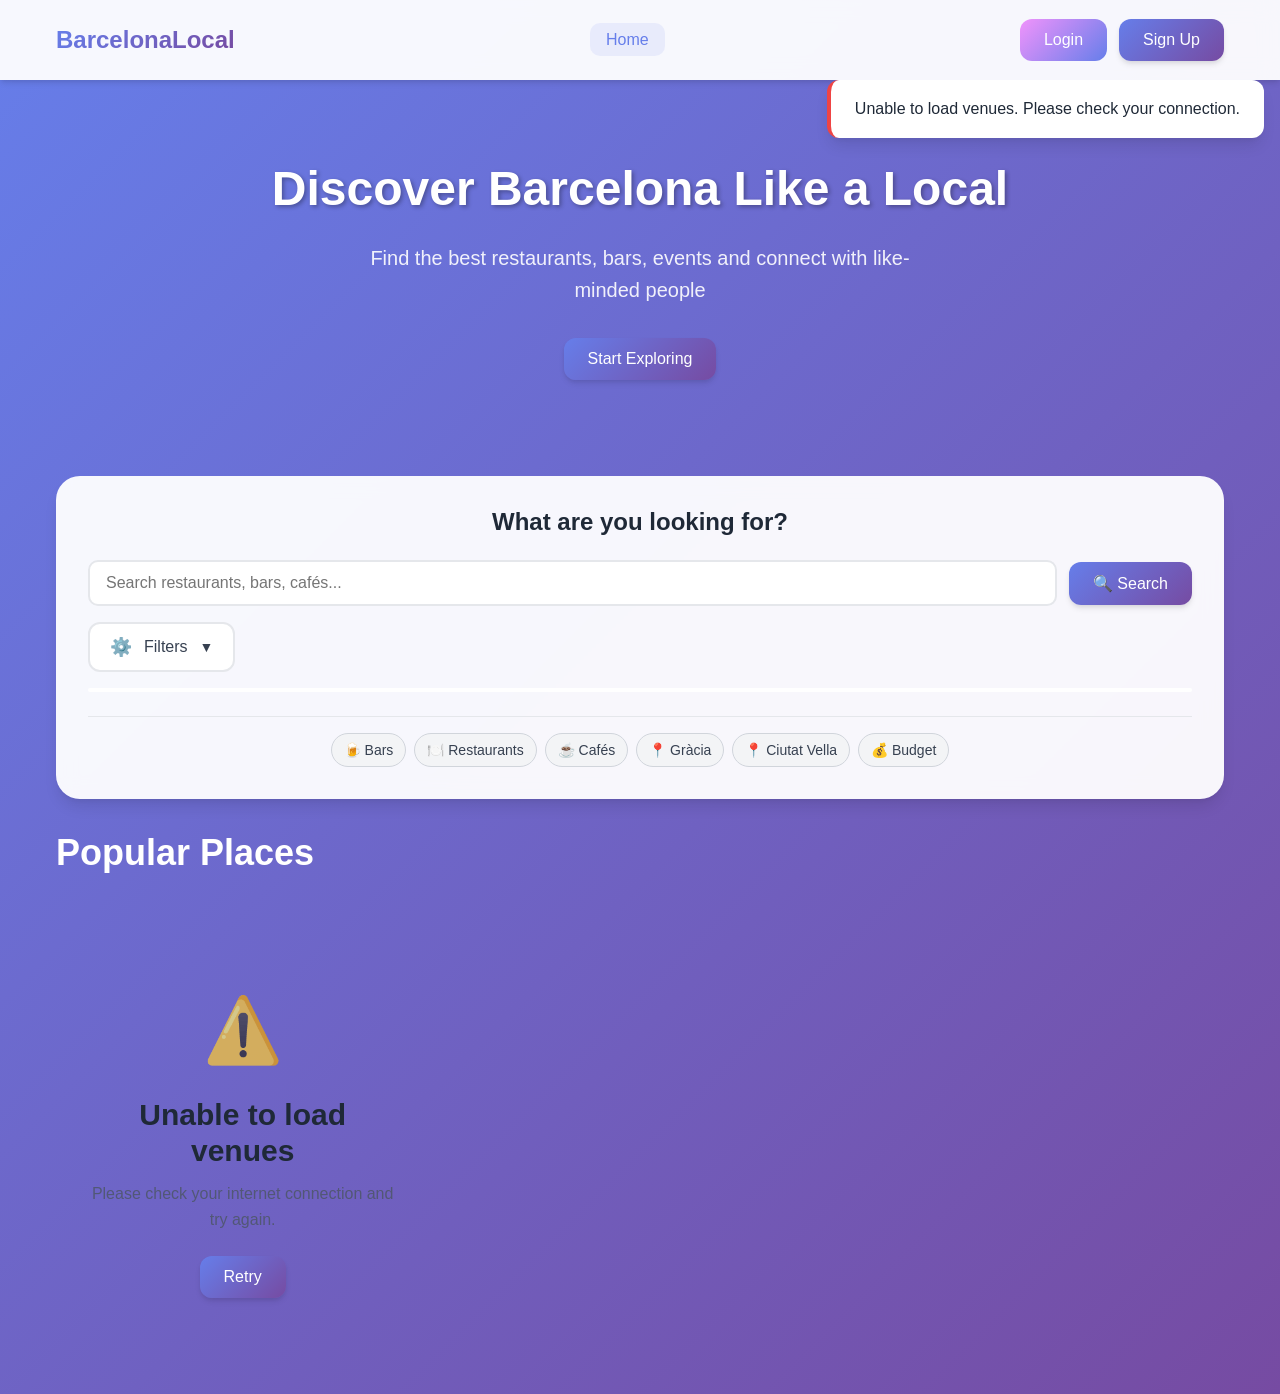
<file: frontend/index.html>
<!DOCTYPE html>
<html lang="en">
<head>
    <meta charset="UTF-8">
    <meta name="viewport" content="width=device-width, initial-scale=1.0">
    <link rel="icon" href="favicon.svg" type="image/svg+xml" />
    <title>BarcelonaLocal - Discover the City Like a Local</title>

    <link rel="stylesheet" href="css/variables.css">
    <link rel="stylesheet" href="css/main.css">
    <link rel="stylesheet" href="css/components.css">
    <link rel="stylesheet" href="css/media.css">
    <link rel="stylesheet" href="css/search.css">
    <link rel="stylesheet" href="css/auth.css">
    <link rel="stylesheet" href="css/profile.css">
</head>
<body>
<header id="header">
    <nav class="navbar">
        <div class="container">
            <div class="nav-brand">
                <a href="#" class="logo">BarcelonaLocal</a>
            </div>

            <ul class="nav-menu" id="nav-menu">
                <li><a href="#" data-page="home" class="nav-link active">Home</a></li>
                <li><a href="#" data-page="profile" class="nav-link">Profile</a></li>
            </ul>

            <div class="auth-section" id="auth-section">
            </div>

            <div class="nav-toggle" id="nav-toggle">
                <span></span>
                <span></span>
                <span></span>
            </div>
        </div>
    </nav>
</header>

<main id="main-content">
    <section class="hero">
        <div class="container">
            <h1>Discover Barcelona Like a Local</h1>
            <p>Find the best restaurants, bars, events and connect with like-minded people</p>
            <button class="btn btn-primary btn-large" id="explore-btn">Start Exploring</button>
        </div>
    </section>

    <section class="search-section">
        <div class="container">
            <div class="search-container" id="search-container">
            </div>
        </div>
    </section>

    <section class="results-section">
        <div class="container">
            <div class="results-header">
                <h2 id="results-title">Popular Places</h2>
                <div class="view-controls">
                    <button class="view-btn active" data-view="grid">Grid</button>
                </div>
            </div>

            <div class="results-container" id="results-container">
            </div>

            <div class="load-more">
                <button class="btn btn-secondary" id="load-more-btn">Load More</button>
            </div>
        </div>
    </section>
</main>

<div class="modal" id="venue-modal">
    <div class="modal-content">
        <span class="modal-close">&times;</span>
        <div id="modal-body">
        </div>
    </div>
</div>

<div class="loading-spinner" id="loading-spinner">
    <div class="spinner"></div>
</div>

<div class="toast-container" id="toast-container">
</div>

<script src="js/utils/cache-buster.js"></script>
<script src="config/config.js"></script>
<script src="js/utils/constants.js"></script>
<script src="js/utils/helpers.js"></script>
<script src="js/utils/storage.js"></script>
<script src="js/utils/router.js"></script>
<script src="js/utils/cssVersion.js"></script>
<script src="js/utils/auth.js"></script>
<script src="js/utils/favorite-sync.js"></script>

<script src="js/components/navbar.js"></script>
<script src="js/components/search.js"></script>
<script src="js/components/venue-card.js"></script>

<script src="js/app.js"></script>
</body>
</html>
</file>
<file: frontend/css/variables.css>
:root {
    /* Colors */
    --primary-color: #667eea;
    --secondary-color: #764ba2;
    --accent-color: #f093fb;
    --success-color: #10b981;
    --warning2-color: #f59e0b;
    --warning-color: #f97316;
    --error-color: #ef4444;
    --info-color: #3b82f6;

    /* Neutral Colors */
    --white: #ffffff;
    --gray-50: #f9fafb;
    --gray-100: #f3f4f6;
    --gray-200: #e5e7eb;
    --gray-300: #d1d5db;
    --gray-400: #9ca3af;
    --gray-500: #6b7280;
    --gray-600: #4b5563;
    --gray-700: #374151;
    --gray-800: #1f2937;
    --gray-900: #111827;

    /* Gradients */
    --gradient-primary: linear-gradient(135deg, var(--primary-color) 0%, var(--secondary-color) 100%);
    --gradient-secondary: linear-gradient(135deg, var(--accent-color) 0%, var(--primary-color) 100%);
    --gradient-background: linear-gradient(135deg, #667eea 0%, #764ba2 100%);

    /* Typography */
    --font-family-primary: 'Segoe UI', Tahoma, Geneva, Verdana, sans-serif;
    --font-family-secondary: -apple-system, BlinkMacSystemFont, 'Segoe UI', Roboto, sans-serif;

    /* Font Sizes */
    --font-size-xs: 0.75rem;    /* 12px */
    --font-size-sm: 0.875rem;   /* 14px */
    --font-size-base: 1rem;     /* 16px */
    --font-size-lg: 1.125rem;   /* 18px */
    --font-size-xl: 1.25rem;    /* 20px */
    --font-size-2xl: 1.5rem;    /* 24px */
    --font-size-3xl: 1.875rem;  /* 30px */
    --font-size-4xl: 2.25rem;   /* 36px */
    --font-size-5xl: 3rem;      /* 48px */

    /* Font Weights */
    --font-weight-light: 300;
    --font-weight-normal: 400;
    --font-weight-medium: 500;
    --font-weight-semibold: 600;
    --font-weight-bold: 700;

    /* Spacing */
    --spacing-1: 0.25rem;   /* 4px */
    --spacing-2: 0.5rem;    /* 8px */
    --spacing-3: 0.75rem;   /* 12px */
    --spacing-4: 1rem;      /* 16px */
    --spacing-5: 1.25rem;   /* 20px */
    --spacing-6: 1.5rem;    /* 24px */
    --spacing-8: 2rem;      /* 32px */
    --spacing-10: 2.5rem;   /* 40px */
    --spacing-12: 3rem;     /* 48px */
    --spacing-16: 4rem;     /* 64px */
    --spacing-20: 5rem;     /* 80px */

    /* Border Radius */
    --radius-sm: 0.375rem;   /* 6px */
    --radius-base: 0.5rem;   /* 8px */
    --radius-md: 0.625rem;   /* 10px */
    --radius-lg: 0.75rem;    /* 12px */
    --radius-xl: 1.5rem;     /* 24px */
    --radius-full: 9999px;

    /* Shadows */
    --shadow-sm: 0 1px 2px 0 rgba(0, 0, 0, 0.05);
    --shadow-base: 0 1px 3px 0 rgba(0, 0, 0, 0.1), 0 1px 2px 0 rgba(0, 0, 0, 0.06);
    --shadow-md: 0 4px 6px -1px rgba(0, 0, 0, 0.1), 0 2px 4px -1px rgba(0, 0, 0, 0.06);
    --shadow-lg: 0 10px 15px -3px rgba(0, 0, 0, 0.1), 0 4px 6px -2px rgba(0, 0, 0, 0.05);
    --shadow-xl: 0 20px 25px -5px rgba(0, 0, 0, 0.1), 0 10px 10px -5px rgba(0, 0, 0, 0.04);
    --shadow-2xl: 0 25px 50px -12px rgba(0, 0, 0, 0.25);

    /* Transitions */
    --transition-fast: 0.15s ease-in-out;
    --transition-base: 0.3s ease-in-out;
    --transition-slow: 0.5s ease-in-out;

    /* Z-index */
    --z-dropdown: 1000;
    --z-sticky: 1020;
    --z-fixed: 1030;
    --z-modal-backdrop: 1040;
    --z-modal: 1050;
    --z-popover: 1060;
    --z-tooltip: 1070;
    --z-toast: 1080;

    /* Breakpoints (for reference in JS) */
    --breakpoint-sm: 640px;
    --breakpoint-md: 768px;
    --breakpoint-lg: 1024px;
    --breakpoint-xl: 1280px;
    --breakpoint-2xl: 1536px;

    /* Container */
    --container-padding: var(--spacing-4);
    --container-max-width: 1200px;

    /* Header */
    --header-height: 80px;

    /* Component specific */
    --card-padding: var(--spacing-6);
    --button-padding-x: var(--spacing-6);
    --button-padding-y: var(--spacing-3);
    --input-padding-x: var(--spacing-4);
    --input-padding-y: var(--spacing-3);

    /* Glass effect */
    --glass-background: rgba(255, 255, 255, 0.95);
    --glass-backdrop-filter: blur(10px);
    --glass-border: 1px solid rgba(255, 255, 255, 0.2);
}
</file>
<file: frontend/css/main.css>
* {
    margin: 0;
    padding: 0;
    box-sizing: border-box;
}

html {
    scroll-behavior: smooth;
}

body {
    font-family: var(--font-family-primary);
    font-size: var(--font-size-base);
    line-height: 1.6;
    color: var(--gray-800);
    background: var(--gradient-background);
    min-height: 100vh;
    overflow-x: hidden;
}

.page-header {
    margin-top: var(--header-height);
}

.container {
    max-width: var(--container-max-width);
    margin: 0 auto;
    padding: 0 var(--container-padding);
}

h1, h2, h3, h4, h5, h6 {
    font-weight: var(--font-weight-bold);
    line-height: 1.2;
    margin-bottom: var(--spacing-4);
}

h1 { font-size: var(--font-size-5xl); }
h2 { font-size: var(--font-size-4xl); }
h3 { font-size: var(--font-size-3xl); }
h4 { font-size: var(--font-size-2xl); }
h5 { font-size: var(--font-size-xl); }
h6 { font-size: var(--font-size-lg); }

p {
    margin-bottom: var(--spacing-4);
}

a {
    color: var(--primary-color);
    text-decoration: none;
    transition: color var(--transition-base);
}

a:hover {
    color: var(--secondary-color);
}

.btn {
    display: inline-flex;
    align-items: center;
    justify-content: center;
    padding: var(--button-padding-y) var(--button-padding-x);
    border: none;
    border-radius: var(--radius-lg);
    font-size: var(--font-size-base);
    font-weight: var(--font-weight-medium);
    cursor: pointer;
    transition: all var(--transition-base);
    text-decoration: none;
    white-space: nowrap;
}

.btn:disabled {
    opacity: 0.6;
    cursor: not-allowed;
}

.btn-primary {
    background: var(--gradient-primary);
    color: var(--white);
    box-shadow: var(--shadow-md);
}

.btn-primary:hover:not(:disabled) {
    transform: translateY(-2px);
    box-shadow: var(--shadow-lg);
}

.btn-secondary {
    background: transparent;
    color: var(--primary-color);
    border: 2px solid var(--primary-color);
}

.btn-secondary:hover:not(:disabled) {
    background: var(--primary-color);
    color: var(--white);
    transform: translateY(-2px);
}

.btn-ghost {
    background: var(--gradient-secondary);
    color: var(--white);
    backdrop-filter: var(--glass-backdrop-filter);
}

.btn-ghost:hover:not(:disabled) {
    background: var(--gradient-secondary);
    transform: translateY(-2px);
}

.form-group {
    margin-bottom: var(--spacing-5);
}

.form-label {
    display: block;
    margin-bottom: var(--spacing-2);
    font-weight: var(--font-weight-medium);
    color: var(--gray-700);
}

.form-input,
.form-select {
    width: 100%;
    padding: var(--input-padding-y) var(--input-padding-x);
    border: 2px solid var(--gray-200);
    border-radius: var(--radius-md);
    font-size: var(--font-size-base);
    background: var(--white);
    transition: border-color var(--transition-base);
}

.form-input:focus,
.form-select:focus {
    outline: none;
    border-color: var(--primary-color);
    box-shadow: 0 0 0 3px rgba(102, 126, 234, 0.1);
}

.flex {
    display: flex;
}

.flex-col {
    flex-direction: column;
}

.items-center {
    align-items: center;
}

.justify-center {
    justify-content: center;
}

.justify-between {
    justify-content: space-between;
}

.gap-1 { gap: var(--spacing-1); }
.gap-2 { gap: var(--spacing-2); }
.gap-3 { gap: var(--spacing-3); }
.gap-4 { gap: var(--spacing-4); }
.gap-6 { gap: var(--spacing-6); }
.gap-8 { gap: var(--spacing-8); }

.grid {
    display: grid;
}

.grid-cols-1 { grid-template-columns: repeat(1, 1fr); }
.grid-cols-2 { grid-template-columns: repeat(2, 1fr); }
.grid-cols-3 { grid-template-columns: repeat(3, 1fr); }
.grid-cols-4 { grid-template-columns: repeat(4, 1fr); }

.col-span-2 { grid-column: span 2; }
.col-span-3 { grid-column: span 3; }

.p-2 { padding: var(--spacing-2); }
.p-4 { padding: var(--spacing-4); }
.p-6 { padding: var(--spacing-6); }
.p-8 { padding: var(--spacing-8); }

.px-4 { padding-left: var(--spacing-4); padding-right: var(--spacing-4); }
.py-4 { padding-top: var(--spacing-4); padding-bottom: var(--spacing-4); }

.m-2 { margin: var(--spacing-2); }
.m-4 { margin: var(--spacing-4); }
.mb-4 { margin-bottom: var(--spacing-4); }
.mt-8 { margin-top: var(--spacing-8); }

.text-center { text-align: center; }
.text-white { color: var(--white); }
.text-gray-600 { color: var(--gray-600); }

.font-medium { font-weight: var(--font-weight-medium); }
.font-semibold { font-weight: var(--font-weight-semibold); }
.font-bold { font-weight: var(--font-weight-bold); }

.bg-white { background: var(--white); }
.bg-glass {
    background: var(--glass-background);
    backdrop-filter: var(--glass-backdrop-filter);
}

.rounded-lg { border-radius: var(--radius-lg); }
.rounded-xl { border-radius: var(--radius-xl); }
.rounded-full { border-radius: var(--radius-full); }

.shadow-sm { box-shadow: var(--shadow-sm); }
.shadow-md { box-shadow: var(--shadow-md); }
.shadow-lg { box-shadow: var(--shadow-lg); }
.shadow-xl { box-shadow: var(--shadow-xl); }

.relative { position: relative; }
.absolute { position: absolute; }
.fixed { position: fixed; }

.hidden { display: none; }
.block { display: block; }
.inline-block { display: inline-block; }

.hero {
    padding: var(--spacing-20) 0 var(--spacing-16);
    text-align: center;
    color: var(--white);
    margin-top: var(--header-height);
}

.hero h1 {
    font-size: var(--font-size-5xl);
    margin-bottom: var(--spacing-6);
    text-shadow: 2px 2px 4px rgba(0, 0, 0, 0.3);
}

.hero p {
    font-size: var(--font-size-xl);
    opacity: 0.9;
    max-width: 600px;
    margin: 0 auto var(--spacing-8);
}

.loading-spinner {
    position: fixed;
    top: 0;
    left: 0;
    width: 100%;
    height: 100%;
    background: rgba(0, 0, 0, 0.5);
    display: none;
    align-items: center;
    justify-content: center;
    z-index: var(--z-modal);
}

.spinner {
    width: 40px;
    height: 40px;
    border: 4px solid rgba(255, 255, 255, 0.3);
    border-radius: 50%;
    border-top-color: var(--white);
    animation: spin 1s ease-in-out infinite;
}

@keyframes spin {
    to { transform: rotate(360deg); }
}

.modal {
    position: fixed;
    top: 0;
    left: 0;
    width: 100%;
    height: 100%;
    background: rgba(0, 0, 0, 0.5);
    display: none;
    align-items: center;
    justify-content: center;
    z-index: var(--z-modal);
    padding: var(--spacing-4);
}

.modal-content {
    background: var(--white);
    border-radius: var(--radius-xl);
    max-width: 800px;
    width: 100%;
    max-height: 90vh;
    overflow-y: auto;
    scrollbar-width: none;
    -ms-overflow-style: none;
    position: relative;
    box-shadow: var(--shadow-2xl);
}

.modal-content::-webkit-scrollbar {
    display: none;
}

.modal-close {
    position: absolute;
    top: var(--spacing-4);
    right: var(--spacing-4);
    font-size: var(--font-size-2xl);
    cursor: pointer;
    z-index: 1;
    width: 32px;
    height: 32px;
    display: flex;
    align-items: end;
    justify-content: center;
    border-radius: var(--radius-full);
    background: rgba(0, 0, 0, 0.1);
    transition: background var(--transition-base);
}

.modal-close:hover {
    background: rgba(0, 0, 0, 0.2);
}

.toast-container {
    position: fixed;
    top: var(--spacing-20);
    right: var(--spacing-4);
    z-index: var(--z-toast);
    display: flex;
    flex-direction: column;
    gap: var(--spacing-2);
}

.toast {
    background: var(--white);
    padding: var(--spacing-4) var(--spacing-6);
    border-radius: var(--radius-lg);
    box-shadow: var(--shadow-lg);
    border-left: 4px solid var(--info-color);
    min-width: 300px;
    animation: slideIn 0.3s ease-out;
}

.toast.success { border-color: var(--success-color); }
.toast.warning { border-color: var(--warning-color); }
.toast.error { border-color: var(--error-color); }

@keyframes slideIn {
    from {
        transform: translateX(100%);
        opacity: 0;
    }
    to {
        transform: translateX(0);
        opacity: 1;
    }
}

.cursor-pointer { cursor: pointer; }
.transition-all { transition: all var(--transition-base); }
.hover-scale:hover { transform: scale(1.05); }
.hover-lift:hover { transform: translateY(-4px); }
</file>
<file: frontend/css/components.css>
.navbar {
    background: var(--glass-background);
    backdrop-filter: var(--glass-backdrop-filter);
    box-shadow: var(--shadow-md);
    position: fixed;
    top: 0;
    left: 0;
    right: 0;
    z-index: var(--z-fixed);
    height: var(--header-height);
}

.navbar .container {
    display: flex;
    justify-content: space-between;
    align-items: center;
    height: 100%;
}

.nav-brand .logo {
    font-size: var(--font-size-2xl);
    font-weight: var(--font-weight-bold);
    background: var(--gradient-primary);
    -webkit-background-clip: text;
    -webkit-text-fill-color: transparent;
    background-clip: text;
    text-decoration: none;
}

.nav-menu {
    display: flex;
    list-style: none;
    gap: var(--spacing-8);
    margin: 0;
    padding: 0;
}

.nav-link {
    text-decoration: none;
    color: var(--gray-700);
    font-weight: var(--font-weight-medium);
    padding: var(--spacing-2) var(--spacing-4);
    border-radius: var(--radius-md);
    transition: all var(--transition-base);
    position: relative;
}

.nav-link:hover,
.nav-link.active {
    color: var(--primary-color);
    background: rgba(102, 126, 234, 0.1);
}

.auth-section {
    display: flex;
    gap: var(--spacing-3);
    align-items: center;
}

.user-menu {
    display: flex;
    align-items: center;
    gap: var(--spacing-4);
}

.user-name {
    font-weight: var(--font-weight-medium);
    color: var(--gray-700);
}

.nav-toggle {
    display: none;
    flex-direction: column;
    cursor: pointer;
    gap: var(--spacing-1);
}

.nav-toggle span {
    width: 25px;
    height: 3px;
    background: var(--gray-600);
    transition: all var(--transition-base);
    border-radius: var(--radius-sm);
}

.nav-toggle.active span:nth-child(1) {
    transform: rotate(45deg) translate(6px, 6px);
}

.nav-toggle.active span:nth-child(2) {
    opacity: 0;
}

.nav-toggle.active span:nth-child(3) {
    transform: rotate(-45deg) translate(6px, -6px);
}

.search-section h2 {
    text-align: center;
    margin-bottom: var(--spacing-6);
    color: var(--gray-800);
}

.results-section {
    margin: var(--spacing-8) 0;
}

.results-header {
    display: flex;
    justify-content: space-between;
    align-items: center;
    margin-bottom: var(--spacing-6);
    color: var(--white);
}

.view-controls {
    display: flex;
    gap: var(--spacing-2);
}

.view-btn {
    padding: var(--spacing-2) var(--spacing-4);
    background: rgba(255, 255, 255, 0.2);
    color: var(--white);
    border: none;
    border-radius: var(--radius-md);
    cursor: pointer;
    transition: background var(--transition-base);
    font-weight: var(--font-weight-medium);
}

.view-btn.active,
.view-btn:hover {
    background: rgba(255, 255, 255, 0.3);
}

.results-container {
    display: grid;
    grid-template-columns: repeat(auto-fill, minmax(320px, 1fr));
    gap: var(--spacing-6);
}

.venue-card {
    background: var(--white);
    border-radius: var(--radius-xl);
    overflow: hidden;
    box-shadow: var(--shadow-md);
    transition: all var(--transition-base);
    cursor: pointer;
}

.venue-card:hover {
    transform: translateY(-4px);
    box-shadow: var(--shadow-xl);
}

.venue-image {
    position: relative;
    height: 200px;
    overflow: hidden;
}

.venue-image img {
    width: 100%;
    height: 100%;
    object-fit: cover;
    transition: transform var(--transition-base);
}

.venue-card:hover .venue-image img {
    transform: scale(1.05);
}

.venue-type-badge {
    position: absolute;
    top: var(--spacing-3);
    left: var(--spacing-3);
    background: var(--primary-color);
    color: var(--white);
    padding: var(--spacing-1) var(--spacing-3);
    border-radius: var(--radius-full);
    font-size: var(--font-size-sm);
    font-weight: var(--font-weight-medium);
}

.favorite-btn {
    position: absolute;
    top: var(--spacing-3);
    right: var(--spacing-3);
    background: rgba(255, 255, 255, 0.9);
    border: none;
    border-radius: var(--radius-full);
    width: 40px;
    height: 40px;
    display: flex;
    align-items: center;
    justify-content: center;
    cursor: pointer;
    transition: all var(--transition-base);
    backdrop-filter: blur(10px);
}

.favorite-btn:hover {
    background: var(--white);
    transform: scale(1.1);
}

.heart-icon {
    font-size: var(--font-size-lg);
}

.venue-content {
    padding: var(--spacing-6);
}

.venue-header {
    display: flex;
    justify-content: space-between;
    align-items: start;
    margin-bottom: var(--spacing-4);
}

.venue-name {
    font-size: var(--font-size-xl);
    font-weight: var(--font-weight-bold);
    color: var(--gray-900);
    margin: 0;
}

.venue-rating {
    display: flex;
    align-items: center;
    gap: var(--spacing-2);
}

.rating-stars {
    display: flex;
    gap: 1px;
}

.star {
    color: var(--warning-color);
    font-size: var(--font-size-sm);
}

.star.empty {
    color: var(--gray-300);
}

.star.half {
    background: linear-gradient(90deg, var(--warning-color) 50%, var(--gray-300) 50%);
    -webkit-background-clip: text;
    -webkit-text-fill-color: transparent;
    background-clip: text;
}

.rating-number {
    font-size: var(--font-size-sm);
    font-weight: var(--font-weight-medium);
    color: var(--gray-600);
}

.venue-info {
    display: flex;
    justify-content: space-between;
    align-items: center;
    margin-bottom: var(--spacing-4);
    font-size: var(--font-size-sm);
}

.venue-district {
    display: flex;
    align-items: center;
    gap: var(--spacing-2);
    color: var(--gray-600);
}

.distance {
    color: var(--gray-500);
    font-size: var(--font-size-xs);
}

.venue-price {
    display: flex;
    align-items: center;
    gap: var(--spacing-2);
}

.price-range {
    font-weight: var(--font-weight-bold);
    color: var(--success-color);
}

.price-label {
    color: var(--gray-600);
    font-size: var(--font-size-xs);
}

.venue-description {
    color: var(--gray-600);
    line-height: 1.5;
    margin-bottom: var(--spacing-5);
}

.venue-actions {
    display: flex;
    gap: var(--spacing-3);
}

.btn-sm {
    padding: var(--spacing-2) var(--spacing-4);
    font-size: var(--font-size-sm);
}

.no-results {
    text-align: center;
    padding: var(--spacing-16) var(--spacing-8);
    color: var(--white);
}

.no-results-icon {
    font-size: 4rem;
    margin-bottom: var(--spacing-4);
    opacity: 0.7;
}

.no-results h3 {
    font-size: var(--font-size-2xl);
    margin-bottom: var(--spacing-3);
}

.no-results p {
    font-size: var(--font-size-lg);
    opacity: 0.8;
}

.venue-details {
    padding: 20px;
    max-width: 100%;
    overflow: hidden;
}

.venue-hero {
    position: relative;
    height: 300px;
    margin: calc(-1 * var(--spacing-6));
    margin-bottom: var(--spacing-6);
    border-radius: var(--radius-xl) var(--radius-xl) 0 0;
    overflow: hidden;
}

.venue-hero-image {
    width: 100%;
    height: 100%;
    object-fit: cover;
}

.venue-hero-overlay {
    position: absolute;
    bottom: 0;
    left: 0;
    right: 0;
    background: linear-gradient(transparent, rgba(0, 0, 0, 0.7));
    padding: var(--spacing-6);
    color: var(--white);
}

.venue-title {
    font-size: var(--font-size-4xl);
    margin-bottom: var(--spacing-3);
}

.venue-meta {
    display: flex;
    gap: var(--spacing-4);
    align-items: center;
    font-size: var(--font-size-lg);
}

.venue-info-grid {
    display: grid;
    grid-template-columns: 2fr 1fr;
    gap: var(--spacing-8);
    padding: var(--spacing-6);
}

.venue-main-info h3 {
    color: var(--gray-900);
    margin-bottom: var(--spacing-4);
    margin-top: var(--spacing-6);
}

.venue-main-info h3:first-child {
    margin-top: 0;
}

.features-list {
    display: flex;
    flex-wrap: wrap;
    gap: var(--spacing-2);
    margin-bottom: var(--spacing-6);
}

.feature-tag {
    background: var(--gray-100);
    color: var(--gray-700);
    padding: var(--spacing-2) var(--spacing-3);
    border-radius: var(--radius-full);
    font-size: var(--font-size-sm);
    font-weight: var(--font-weight-medium);
}

.hours-list {
    display: flex;
    flex-direction: column;
    gap: var(--spacing-2);
}

.hours-item {
    display: flex;
    justify-content: space-between;
    padding: var(--spacing-2) 0;
    border-bottom: 1px solid var(--gray-200);
}

.hours-item:last-child {
    border-bottom: none;
}

.day {
    font-weight: var(--font-weight-medium);
    color: var(--gray-700);
    text-transform: capitalize;
}

.hours {
    color: var(--gray-600);
}

.venue-contact-info {
    background: var(--gray-50);
    padding: var(--spacing-6);
    border-radius: var(--radius-lg);
    height: fit-content;
}

.venue-contact-info h3 {
    margin-bottom: var(--spacing-4);
    color: var(--gray-900);
}

.contact-item {
    display: flex;
    align-items: center;
    gap: var(--spacing-3);
    margin-bottom: var(--spacing-4);
    color: var(--gray-700);
}

.contact-item:last-of-type {
    margin-bottom: var(--spacing-6);
}

.contact-item .icon {
    width: 20px;
    text-align: center;
}

.contact-item a {
    color: var(--primary-color);
    text-decoration: none;
}

.contact-item a:hover {
    text-decoration: underline;
}

.venue-actions-modal {
    display: flex;
    flex-direction: column;
    gap: var(--spacing-3);
}

.auth-modal {
    justify-self: center;
    padding: var(--spacing-6);
    max-width: 400px;
    width: 100%;
}

.auth-modal h2 {
    text-align: center;
    margin-bottom: var(--spacing-2);
    color: var(--gray-900);
}

.auth-modal p {
    text-align: center;
    color: var(--gray-600);
    margin-bottom: var(--spacing-6);
}

.auth-form {
    margin-bottom: var(--spacing-6);
}

.w-full {
    width: 100%;
}

.auth-switch {
    text-align: center;
    padding-top: var(--spacing-4);
    border-top: 1px solid var(--gray-200);
}

.auth-switch p {
    color: var(--gray-600);
    margin: 0;
}

.auth-switch a {
    color: var(--primary-color);
    text-decoration: none;
    font-weight: var(--font-weight-medium);
}

.auth-switch a:hover {
    text-decoration: underline;
}

.load-more {
    text-align: center;
    margin-top: var(--spacing-8);
}

.error-page {
    background-image: url('../assets/images/404.jpg');
    background-size: cover;
    background-position: center;
    background-attachment: fixed;
    position: relative;
    padding: var(--spacing-16) 0;
    margin-top: var(--header-height);
    text-align: center;
    color: var(--white);
    min-height: calc(100vh - var(--header-height));
}

.error-page::before {
    content: '';
    position: absolute;
    top: 0;
    left: 0;
    right: 0;
    bottom: 0;
    background: rgba(0, 0, 0, 0.6);
    z-index: 1;
}

.error-content {
    position: relative;
    z-index: 2;
    max-width: 600px;
    margin: 0 auto;
}

.error-page h1 {
    font-size: 8rem;
    font-weight: var(--font-weight-bold);
    margin-bottom: var(--spacing-2);
    text-shadow: 2px 2px 4px rgba(0, 0, 0, 0.7);
}

.error-page h2 {
    font-size: var(--font-size-4xl);
    margin-bottom: var(--spacing-6);
    text-shadow: 1px 1px 2px rgba(0, 0, 0, 0.7);
}

.error-page p {
    font-size: var(--font-size-lg);
    margin-bottom: var(--spacing-4);
    line-height: 1.5;
    text-shadow: 1px 1px 2px rgba(0, 0, 0, 0.7);
}

.error-actions {
    display: flex;
    gap: var(--spacing-4);
    justify-content: center;
    margin-top: var(--spacing-8);
}

.error-state {
    text-align: center;
    padding: var(--spacing-16) var(--spacing-8);
    color: var(--gray-600);
}

.error-icon {
    font-size: 4rem;
    margin-bottom: var(--spacing-4);
    opacity: 0.7;
}

.error-state h3 {
    color: var(--gray-800);
    margin-bottom: var(--spacing-3);
}

.error-state p {
    margin-bottom: var(--spacing-6);
    opacity: 0.8;
}

.reviews-list {
    display: flex;
    flex-direction: column;
    gap: var(--spacing-4);
    margin-bottom: var(--spacing-6);
}

.review-item {
    background: var(--gray-50);
    padding: var(--spacing-4);
    border-radius: var(--radius-md);
    border-left: 3px solid var(--primary-color);
}

.review-header {
    display: flex;
    justify-content: space-between;
    align-items: center;
    margin-bottom: var(--spacing-2);
}

.reviewer-name {
    font-weight: var(--font-weight-medium);
    color: var(--gray-800);
}

.review-rating {
    font-size: var(--font-size-sm);
}

.review-text {
    color: var(--gray-700);
    line-height: 1.5;
    margin-bottom: var(--spacing-2);
}

.review-date {
    font-size: var(--font-size-xs);
    color: var(--gray-500);
}

.btn:disabled {
    opacity: 0.6;
    cursor: not-allowed;
    pointer-events: none;
}

.btn:disabled:hover {
    transform: none;
}

.api-status {
    position: fixed;
    top: calc(var(--header-height) + var(--spacing-2));
    right: var(--spacing-4);
    background: var(--success-color);
    color: var(--white);
    padding: var(--spacing-2) var(--spacing-3);
    border-radius: var(--radius-md);
    font-size: var(--font-size-sm);
    z-index: var(--z-toast);
    display: none;
}

.api-status.error {
    background: var(--error-color);
}

.api-status.warning {
    background: var(--warning-color);
}

.venue-card .venue-description {
    min-height: 3em;
}

.features-list:empty::after {
    content: "No special features listed";
    color: var(--gray-500);
    font-style: italic;
    font-size: var(--font-size-sm);
}

.hours-item .hours {
    font-family: monospace;
    font-size: var(--font-size-sm);
}

.hours-item .day {
    min-width: 80px;
}

.venue-actions-modal .btn.btn-error {
    color: var(--white);
}

.venue-actions-modal .btn.btn-error:hover {
    transform: translateY(-2px);
}

.venue-actions-modal .btn:disabled {
    opacity: 0.6;
    cursor: not-allowed;
    transform: none;
}

.venue-actions-modal .btn:disabled:hover {
    transform: none;
}

@media (max-width: 768px) {
    .nav-menu {
        position: fixed;
        top: var(--header-height);
        left: -100%;
        width: 100%;
        height: calc(100vh - var(--header-height));
        background: var(--white);
        flex-direction: column;
        justify-content: start;
        align-items: center;
        padding: var(--spacing-8);
        transition: left var(--transition-base);
        box-shadow: var(--shadow-lg);
    }

    .nav-menu.active {
        left: 0;
    }

    .nav-toggle {
        display: flex;
    }

    .auth-section {
        position: fixed;
        top: calc(var(--header-height) + 120px);
        left: 50%;
        transform: translateX(-50%);
        z-index: var(--z-dropdown);
        opacity: 0;
        pointer-events: none;
        transition: opacity var(--transition-base);
    }

    .nav-menu.active ~ .auth-section {
        opacity: 1;
        pointer-events: all;
    }

    .results-container {
        grid-template-columns: 1fr;
        gap: var(--spacing-4);
    }

    .venue-info-grid {
        grid-template-columns: 1fr;
        gap: var(--spacing-6);
    }

    .venue-contact-info {
        order: -1;
    }

    .results-header {
        flex-direction: column;
        gap: var(--spacing-4);
        text-align: center;
    }

    .venue-actions {
        flex-direction: column;
    }

    .venue-hero {
        height: 200px;
    }

    .venue-title {
        font-size: var(--font-size-2xl);
    }

    .venue-meta {
        flex-wrap: wrap;
        gap: var(--spacing-2);
    }

    .error-page h1 {
        font-size: 5rem;
    }

    .error-actions {
        flex-direction: column;
        align-items: center;
    }

    .review-header {
        flex-direction: column;
        align-items: start;
        gap: var(--spacing-1);
    }

    .error-state {
        padding: var(--spacing-12) var(--spacing-4);
    }

    .error-icon {
        font-size: 3rem;
    }

    .api-status {
        right: var(--spacing-2);
        left: var(--spacing-2);
        text-align: center;
    }
}
</file>
<file: frontend/css/media.css>
@media (min-width: 1200px) {
    .container {
        max-width: 1200px;
    }

    .results-container {
        grid-template-columns: repeat(auto-fill, minmax(350px, 1fr));
    }

    .hero h1 {
        font-size: var(--font-size-5xl);
    }
}

@media (max-width: 1199px) and (min-width: 1024px) {
    .results-container {
        grid-template-columns: repeat(auto-fill, minmax(320px, 1fr));
    }

    .venue-info-grid {
        gap: var(--spacing-6);
    }
}

@media (max-width: 1023px) and (min-width: 768px) {
    .container {
        padding: 0 var(--spacing-6);
    }

    .hero h1 {
        font-size: var(--font-size-4xl);
    }

    .hero p {
        font-size: var(--font-size-lg);
    }

    .results-container {
        grid-template-columns: repeat(auto-fill, minmax(300px, 1fr));
        gap: var(--spacing-5);
    }

    .venue-info-grid {
        grid-template-columns: 1fr;
        gap: var(--spacing-6);
    }

    .venue-contact-info {
        order: -1;
    }

    .nav-menu {
        gap: var(--spacing-6);
    }

    .auth-section {
        gap: var(--spacing-2);
    }
}

@media (max-width: 767px) and (min-width: 480px) {
    .container {
        padding: 0 var(--spacing-4);
    }

    .hero {
        padding: var(--spacing-16) 0 var(--spacing-12);
    }

    .hero h1 {
        font-size: var(--font-size-3xl);
    }

    .hero p {
        font-size: var(--font-size-base);
    }

    .results-container {
        grid-template-columns: repeat(auto-fill, minmax(280px, 1fr));
        gap: var(--spacing-4);
    }

    .venue-card {
        border-radius: var(--radius-lg);
    }

    .venue-content {
        padding: var(--spacing-5);
    }

    .venue-actions {
        flex-direction: column;
        gap: var(--spacing-2);
    }

    .venue-actions .btn {
        justify-content: center;
    }

    .venue-hero {
        height: 250px;
    }

    .venue-title {
        font-size: var(--font-size-2xl);
    }

    .venue-meta {
        flex-wrap: wrap;
        gap: var(--spacing-2);
        font-size: var(--font-size-base);
    }

    .auth-modal {
        justify-self: center;
        padding: var(--spacing-5);
    }

    .modal-content {
        margin: var(--spacing-4);
        max-height: calc(100vh - var(--spacing-8));
    }

    .nav-menu {
        padding: var(--spacing-6) var(--spacing-4);
        gap: var(--spacing-4);
    }

    .auth-section {
        position: fixed;
        top: calc(var(--header-height) + 200px);
        left: 50%;
        transform: translateX(-50%);
        width: calc(100% - var(--spacing-8));
        flex-direction: column;
        gap: var(--spacing-3);
    }

    .auth-section .btn {
        width: 100%;
    }
}

@media (max-width: 479px) {
    .container {
        padding: 0 var(--spacing-4);
    }

    .navbar .container {
        padding: 0 var(--spacing-4);
    }

    .logo {
        font-size: var(--font-size-xl);
    }

    .hero {
        padding: var(--spacing-12) 0 var(--spacing-10);
    }

    .hero h1 {
        font-size: var(--font-size-2xl);
        line-height: 1.2;
    }

    .hero p {
        font-size: var(--font-size-sm);
        margin-bottom: var(--spacing-6);
    }

    .search-section h2 {
        font-size: var(--font-size-xl);
        margin-bottom: var(--spacing-4);
    }

    .results-header {
        flex-direction: column;
        gap: var(--spacing-3);
        text-align: center;
        margin-bottom: var(--spacing-4);
    }

    .results-header h2 {
        font-size: var(--font-size-xl);
    }

    .view-controls {
        justify-content: center;
    }

    .view-btn {
        padding: var(--spacing-2) var(--spacing-3);
        font-size: var(--font-size-sm);
    }

    .results-container {
        grid-template-columns: 1fr;
        gap: var(--spacing-4);
    }

    .venue-card {
        border-radius: var(--radius-md);
    }

    .venue-image {
        height: 180px;
    }

    .venue-content {
        padding: var(--spacing-4);
    }

    .venue-name {
        font-size: var(--font-size-lg);
    }

    .venue-header {
        flex-direction: column;
        align-items: start;
        gap: var(--spacing-2);
    }

    .venue-rating {
        align-self: flex-end;
    }

    .venue-info {
        flex-direction: column;
        align-items: start;
        gap: var(--spacing-2);
    }

    .venue-actions {
        flex-direction: column;
        gap: var(--spacing-2);
    }

    .venue-actions .btn {
        width: 100%;
        justify-content: center;
    }

    .modal {
        padding: var(--spacing-2);
    }

    .modal-content {
        margin: 0;
        border-radius: var(--radius-lg);
        max-height: 100vh;
    }

    .venue-details {
        padding: 0;
    }

    .venue-hero {
        height: 200px;
        margin: 0;
        margin-bottom: var(--spacing-4);
        border-radius: var(--radius-lg) var(--radius-lg) 0 0;
    }

    .venue-hero-overlay {
        padding: var(--spacing-4);
    }

    .venue-title {
        font-size: var(--font-size-xl);
        margin-bottom: var(--spacing-2);
    }

    .venue-meta {
        flex-direction: column;
        align-items: start;
        gap: var(--spacing-1);
        font-size: var(--font-size-sm);
    }

    .venue-info-grid {
        grid-template-columns: 1fr;
        gap: var(--spacing-4);
        padding: var(--spacing-4);
    }

    .venue-contact-info {
        padding: var(--spacing-4);
        order: -1;
    }

    .venue-actions-modal .btn {
        width: 100%;
        justify-content: center;
    }

    .features-list {
        gap: var(--spacing-1);
    }

    .feature-tag {
        font-size: var(--font-size-xs);
        padding: var(--spacing-1) var(--spacing-2);
    }

    .auth-modal {
        justify-self: center;
        padding: var(--spacing-4);
        width: calc(100vw - var(--spacing-8));
    }

    .auth-modal h2 {
        font-size: var(--font-size-xl);
    }

    .form-input,
    .form-select {
        padding: var(--spacing-3);
        font-size: var(--font-size-base);
    }

    .btn {
        padding: var(--spacing-3) var(--spacing-4);
        font-size: var(--font-size-base);
    }

    .btn-sm {
        padding: var(--spacing-2) var(--spacing-3);
        font-size: var(--font-size-sm);
    }

    .nav-menu {
        padding: var(--spacing-6) var(--spacing-4);
        gap: var(--spacing-4);
    }

    .nav-link {
        padding: var(--spacing-3) var(--spacing-4);
        width: 100%;
        text-align: center;
        border-radius: var(--radius-md);
    }

    .auth-section {
        position: fixed;
        top: calc(var(--header-height) + 200px);
        left: 50%;
        transform: translateX(-50%);
        width: calc(100% - var(--spacing-8));
        flex-direction: column;
        gap: var(--spacing-3);
    }

    .auth-section .btn {
        width: 100%;
    }

    .toast-container {
        top: var(--spacing-16);
        right: var(--spacing-2);
        left: var(--spacing-2);
    }

    .toast {
        min-width: auto;
        width: 100%;
    }

    .mobile-hidden {
        display: none;
    }

    .mobile-full-width {
        width: 100%;
    }

    .mobile-center {
        text-align: center;
    }

    .mobile-stack {
        flex-direction: column;
    }
}

@media (max-height: 500px) and (orientation: landscape) {
    .hero {
        padding: var(--spacing-8) 0 var(--spacing-6);
    }

    .hero h1 {
        font-size: var(--font-size-2xl);
    }

    .hero p {
        font-size: var(--font-size-sm);
        margin-bottom: var(--spacing-4);
    }

    .modal-content {
        max-height: 90vh;
        overflow-y: auto;
    }

    .venue-hero {
        height: 150px;
    }
}

@media print {
    .navbar,
    .auth-section,
    .view-controls,
    .venue-actions,
    .favorite-btn,
    .modal,
    .toast-container,
    .loading-spinner {
        display: none !important;
    }

    .hero {
        background: none;
        color: var(--gray-900);
    }

    .venue-card {
        break-inside: avoid;
        box-shadow: none;
        border: 1px solid var(--gray-300);
    }

    .venue-image {
        height: 150px;
    }

    a {
        color: var(--gray-900) !important;
        text-decoration: underline;
    }
}

@media (prefers-contrast: high) {
    :root {
        --primary-color: #0000ff;
        --secondary-color: #800080;
        --gray-600: #000000;
        --gray-700: #000000;
        --gray-800: #000000;
        --gray-900: #000000;
    }

    .venue-card {
        border: 2px solid var(--gray-900);
    }

    .btn {
        border: 2px solid var(--gray-900);
    }
}

@media (prefers-reduced-motion: reduce) {
    * {
        animation-duration: 0.01ms !important;
        animation-iteration-count: 1 !important;
        transition-duration: 0.01ms !important;
    }

    .venue-card:hover {
        transform: none;
    }

    .btn:hover {
        transform: none;
    }

    .favorite-btn:hover {
        transform: none;
    }
}
</file>
<file: frontend/css/search.css>
.search-form {
    background: var(--glass-background);
    backdrop-filter: var(--glass-backdrop-filter);
    border-radius: var(--radius-xl);
    padding: var(--spacing-8);
    margin: var(--spacing-8) 0;
    box-shadow: var(--shadow-lg);
}

.search-form h2 {
    text-align: center;
    margin-bottom: var(--spacing-6);
    color: var(--gray-800);
    font-size: var(--font-size-2xl);
}

.search-form-container {
    max-width: 800px;
    margin: 0 auto;
}

.search-row {
    display: grid;
    grid-template-columns: 1fr 1fr;
    gap: var(--spacing-6);
    margin-bottom: var(--spacing-6);
}

.search-row:last-of-type {
    margin-bottom: var(--spacing-8);
}

.search-actions {
    display: flex;
    gap: var(--spacing-4);
    justify-content: center;
    margin-bottom: var(--spacing-6);
}

.search-btn {
    min-width: 140px;
}

.clear-btn {
    min-width: 120px;
}

.quick-filters {
    margin-top: var(--spacing-8);
    padding-top: var(--spacing-6);
    border-top: 1px solid var(--gray-200);
}

.quick-filters h3 {
    font-size: var(--font-size-lg);
    margin-bottom: var(--spacing-4);
    color: var(--gray-700);
    text-align: center;
}

.filter-tags {
    display: flex;
    flex-wrap: wrap;
    gap: var(--spacing-3);
    justify-content: center;
}

.filter-tag {
    background: var(--white);
    border: 2px solid var(--gray-200);
    color: var(--gray-700);
    padding: var(--spacing-2) var(--spacing-4);
    border-radius: var(--radius-full);
    font-size: var(--font-size-sm);
    font-weight: var(--font-weight-medium);
    cursor: pointer;
    transition: all var(--transition-base);
    white-space: nowrap;
}

.filter-tag:hover {
    border-color: var(--primary-color);
    color: var(--primary-color);
    transform: translateY(-2px);
}

.filter-tag.active {
    background: var(--primary-color);
    border-color: var(--primary-color);
    color: var(--white);
    transform: translateY(-2px);
}

.search-suggestions,
.recent-searches {
    margin-top: var(--spacing-6);
    text-align: center;
}

.search-suggestions h4,
.recent-searches h4 {
    font-size: var(--font-size-base);
    margin-bottom: var(--spacing-3);
    color: var(--gray-600);
}

.suggestion-tags {
    display: flex;
    flex-wrap: wrap;
    gap: var(--spacing-2);
    justify-content: center;
    margin-bottom: var(--spacing-4);
}

.suggestion-tag {
    background: var(--gray-100);
    border: 1px solid var(--gray-300);
    color: var(--gray-700);
    padding: var(--spacing-2) var(--spacing-3);
    border-radius: var(--radius-md);
    font-size: var(--font-size-sm);
    cursor: pointer;
    transition: all var(--transition-base);
}

.suggestion-tag:hover {
    background: var(--primary-color);
    border-color: var(--primary-color);
    color: var(--white);
}

.search-form .form-input:focus,
.search-form .form-select:focus {
    border-color: var(--primary-color);
    box-shadow: 0 0 0 3px rgba(102, 126, 234, 0.1);
    transform: translateY(-1px);
}

.search-form .form-label {
    font-weight: var(--font-weight-semibold);
    color: var(--gray-800);
}

.search-results-info {
    display: flex;
    justify-content: space-between;
    align-items: center;
    margin-bottom: var(--spacing-4);
    padding: var(--spacing-4);
    background: rgba(255, 255, 255, 0.1);
    border-radius: var(--radius-md);
    color: var(--white);
}

.search-stats {
    font-size: var(--font-size-sm);
    opacity: 0.9;
}

.search-time {
    font-size: var(--font-size-xs);
    opacity: 0.7;
}

.search-loading {
    text-align: center;
    padding: var(--spacing-8);
    color: var(--white);
}

.search-loading-spinner {
    display: inline-block;
    width: 20px;
    height: 20px;
    border: 2px solid rgba(255, 255, 255, 0.3);
    border-radius: 50%;
    border-top-color: var(--white);
    animation: spin 1s ease-in-out infinite;
    margin-right: var(--spacing-2);
}

.no-results {
    text-align: center;
    padding: var(--spacing-16) var(--spacing-8);
    color: var(--gray-600);
    background: var(--white);
    border-radius: var(--radius-xl);
    margin: var(--spacing-6) 0;
}

.no-results-icon {
    font-size: 4rem;
    margin-bottom: var(--spacing-4);
    opacity: 0.7;
}

.no-results h3 {
    color: var(--gray-800);
    margin-bottom: var(--spacing-3);
    font-size: var(--font-size-xl);
}

.no-results p {
    margin-bottom: var(--spacing-6);
    opacity: 0.8;
    font-size: var(--font-size-base);
}

.main-search-container {
    display: flex;
    flex-direction: column;
    gap: var(--spacing-4);
    margin-bottom: var(--spacing-4);
}

.search-input-group {
    display: flex;
    gap: var(--spacing-3);
    align-items: center;
}

.search-main-input {
    flex: 1;
    padding: var(--spacing-4);
    font-size: var(--font-size-lg);
    border-radius: var(--radius-lg);
    border: 2px solid var(--gray-200);
    transition: all var(--transition-base);
    background: var(--white);
}

.search-main-input:focus {
    border-color: var(--primary-color);
    box-shadow: 0 0 0 3px rgba(102, 126, 234, 0.1);
    transform: translateY(-1px);
}

.search-btn-main {
    padding: var(--spacing-4) var(--spacing-6);
    font-size: var(--font-size-lg);
    white-space: nowrap;
    min-width: 120px;
}

.filters-toggle-btn {
    display: flex;
    align-items: center;
    gap: var(--spacing-3);
    padding: var(--spacing-3) var(--spacing-5);
    background: var(--white);
    border: 2px solid var(--gray-200);
    border-radius: var(--radius-lg);
    font-size: var(--font-size-base);
    font-weight: var(--font-weight-medium);
    color: var(--gray-700);
    cursor: pointer;
    transition: all var(--transition-base);
    position: relative;
    align-self: flex-start;
}

.filters-toggle-btn:hover {
    border-color: var(--primary-color);
    color: var(--primary-color);
    transform: translateY(-1px);
}

.filters-toggle-btn.active {
    border-color: var(--primary-color);
    background: rgba(102, 126, 234, 0.05);
    color: var(--primary-color);
}

.filters-toggle-btn.has-filters {
    border-color: var(--primary-color);
    background: var(--primary-color);
    color: var(--white);
}

.toggle-icon {
    font-size: var(--font-size-lg);
}

.toggle-text {
    font-weight: var(--font-weight-medium);
}

.active-filters-count {
    background: var(--warning-color);
    color: var(--white);
    font-size: var(--font-size-xs);
    font-weight: var(--font-weight-bold);
    padding: 2px 6px;
    border-radius: var(--radius-full);
    min-width: 18px;
    text-align: center;
    line-height: 1;
}

.filters-toggle-btn.has-filters .active-filters-count {
    background: rgba(255, 255, 255, 0.2);
}

.expand-arrow {
    font-size: var(--font-size-sm);
    transition: transform var(--transition-base);
}

.filters-toggle-btn.active .expand-arrow {
    transform: rotate(180deg);
}

.filters-panel {
    max-height: 0;
    overflow: hidden;
    transition: all var(--transition-base);
    background: var(--white);
    border-radius: var(--radius-lg);
    border: 2px solid transparent;
    margin-top: var(--spacing-2);
}

.filters-panel.expanded {
    max-height: 400px;
    border-color: var(--gray-200);
    box-shadow: var(--shadow-lg);
}

.filters-form-container {
    padding: var(--spacing-6);
}

.filters-grid {
    display: grid;
    grid-template-columns: repeat(auto-fit, minmax(200px, 1fr));
    gap: var(--spacing-5);
    margin-bottom: var(--spacing-6);
}

.filter-group {
    display: flex;
    flex-direction: column;
    gap: var(--spacing-2);
}

.filter-label {
    font-size: var(--font-size-sm);
    font-weight: var(--font-weight-semibold);
    color: var(--gray-700);
    margin-bottom: var(--spacing-1);
}

.filter-select {
    padding: var(--spacing-3);
    border-radius: var(--radius-md);
    border: 1px solid var(--gray-300);
    background: var(--white);
    font-size: var(--font-size-base);
    transition: all var(--transition-base);
}

.filter-select:focus {
    border-color: var(--primary-color);
    box-shadow: 0 0 0 3px rgba(102, 126, 234, 0.1);
}

.filters-actions {
    display: flex;
    gap: var(--spacing-3);
    justify-content: flex-end;
    padding-top: var(--spacing-4);
    border-top: 1px solid var(--gray-200);
}

.clear-filters-btn {
    padding: var(--spacing-3) var(--spacing-5);
}

.apply-filters-btn {
    padding: var(--spacing-3) var(--spacing-6);
}

.quick-filters {
    margin-top: var(--spacing-6);
    padding-top: var(--spacing-4);
}

.filter-tags {
    display: flex;
    flex-wrap: wrap;
    gap: var(--spacing-2);
    justify-content: center;
}

.filter-tag {
    background: var(--gray-100);
    border: 1px solid var(--gray-300);
    color: var(--gray-700);
    padding: var(--spacing-2) var(--spacing-3);
    border-radius: var(--radius-full);
    font-size: var(--font-size-sm);
    font-weight: var(--font-weight-medium);
    cursor: pointer;
    transition: all var(--transition-base);
    white-space: nowrap;
}

.filter-tag:hover {
    background: var(--primary-color);
    border-color: var(--primary-color);
    color: var(--white);
    transform: translateY(-1px);
}

.filter-tag.active {
    background: var(--success-color);
    border-color: var(--success-color);
    color: var(--white);
    transform: translateY(-1px);
}

.search-btn-main:disabled,
.apply-filters-btn:disabled {
    opacity: 0.6;
    cursor: not-allowed;
    transform: none;
}

@media (max-width: 768px) {
    .search-row {
        grid-template-columns: 1fr;
        gap: var(--spacing-4);
    }

    .search-actions {
        flex-direction: column;
        align-items: center;
    }

    .search-btn,
    .clear-btn {
        width: 100%;
        max-width: 200px;
    }

    .filter-tags {
        gap: var(--spacing-2);
    }

    .filter-tag {
        font-size: var(--font-size-xs);
        padding: var(--spacing-1) var(--spacing-3);
    }

    .search-form {
        padding: var(--spacing-6);
        margin: var(--spacing-4) 0;
    }

    .search-form h2 {
        font-size: var(--font-size-xl);
    }

    .main-search-container {
        gap: var(--spacing-3);
    }

    .search-input-group {
        flex-direction: column;
        gap: var(--spacing-3);
    }

    .search-btn-main {
        width: 100%;
    }

    .filters-toggle-btn {
        align-self: stretch;
        justify-content: center;
    }

    .filters-grid {
        grid-template-columns: 1fr;
        gap: var(--spacing-4);
    }

    .filters-actions {
        flex-direction: column;
        gap: var(--spacing-3);
    }

    .clear-filters-btn,
    .apply-filters-btn {
        width: 100%;
        justify-content: center;
    }

    .filter-tags {
        gap: var(--spacing-1);
    }

    .filter-tag {
        font-size: var(--font-size-xs);
        padding: var(--spacing-1) var(--spacing-2);
    }
}

@media (max-width: 480px) {
    .search-results-info {
        flex-direction: column;
        gap: var(--spacing-2);
        text-align: center;
    }

    .suggestion-tags {
        gap: var(--spacing-1);
    }

    .suggestion-tag {
        font-size: var(--font-size-xs);
        padding: var(--spacing-1) var(--spacing-2);
    }

    .search-main-input {
        padding: var(--spacing-3);
        font-size: var(--font-size-base);
    }

    .search-btn-main {
        padding: var(--spacing-3) var(--spacing-4);
        font-size: var(--font-size-base);
    }

    .filters-toggle-btn {
        padding: var(--spacing-2) var(--spacing-4);
        font-size: var(--font-size-sm);
    }

    .filters-form-container {
        padding: var(--spacing-4);
    }

    .filters-panel.expanded {
        max-height: 500px;
    }
}
</file>
<file: frontend/css/auth.css>
.auth-modal {
    justify-self: center;
    padding: var(--spacing-8);
    max-width: 500px;
    width: 100%;
    max-height: 90vh;
    overflow-y: auto;
}

.auth-modal h2 {
    text-align: center;
    margin-bottom: var(--spacing-2);
    color: var(--gray-900);
    font-size: var(--font-size-2xl);
}

.auth-modal p {
    text-align: center;
    color: var(--gray-600);
    margin-bottom: var(--spacing-8);
    font-size: var(--font-size-base);
}

.auth-form {
    margin-bottom: var(--spacing-6);
}

.auth-form .form-group {
    margin-bottom: var(--spacing-5);
}

.auth-form .form-label {
    display: block;
    margin-bottom: var(--spacing-2);
    font-weight: var(--font-weight-semibold);
    color: var(--gray-800);
    font-size: var(--font-size-sm);
}

.auth-form .form-input,
.auth-form .form-select {
    width: 100%;
    padding: var(--spacing-4);
    border: 2px solid var(--gray-200);
    border-radius: var(--radius-lg);
    font-size: var(--font-size-base);
    background: var(--white);
    transition: all var(--transition-base);
}

.auth-form .form-input:focus,
.auth-form .form-select:focus {
    outline: none;
    border-color: var(--primary-color);
    box-shadow: 0 0 0 3px rgba(102, 126, 234, 0.1);
    transform: translateY(-1px);
}

.auth-form .form-input:invalid {
    border-color: var(--error-color);
}

.auth-form .form-input:valid {
    border-color: var(--success-color);
}

.interests-grid {
    display: grid;
    grid-template-columns: repeat(auto-fit, minmax(140px, 1fr));
    gap: var(--spacing-3);
    margin-top: var(--spacing-3);
}

.interest-checkbox {
    display: flex;
    align-items: center;
    gap: var(--spacing-2);
    padding: var(--spacing-3);
    border: 2px solid var(--gray-200);
    border-radius: var(--radius-lg);
    cursor: pointer;
    transition: all var(--transition-base);
    background: var(--gray-50);
    user-select: none;
}

.interest-checkbox:hover {
    border-color: var(--primary-color);
    background: rgba(102, 126, 234, 0.05);
    transform: translateY(-2px);
}

.interest-checkbox input[type="checkbox"] {
    appearance: none;
    width: 18px;
    height: 18px;
    border: 2px solid var(--gray-300);
    border-radius: var(--radius-sm);
    background: var(--white);
    cursor: pointer;
    position: relative;
    transition: all var(--transition-base);
}

.interest-checkbox input[type="checkbox"]:checked {
    background: var(--primary-color);
    border-color: var(--primary-color);
}

.interest-checkbox input[type="checkbox"]:checked::after {
    content: '✓';
    position: absolute;
    top: 50%;
    left: 50%;
    transform: translate(-50%, -50%);
    color: var(--white);
    font-size: var(--font-size-sm);
    font-weight: var(--font-weight-bold);
}

.interest-checkbox input[type="checkbox"]:checked ~ span {
    color: var(--primary-color);
    font-weight: var(--font-weight-semibold);
}

.interest-checkbox span {
    font-size: var(--font-size-sm);
    color: var(--gray-700);
    transition: all var(--transition-base);
}

.auth-form .btn {
    width: 100%;
    padding: var(--spacing-4) var(--spacing-6);
    font-size: var(--font-size-lg);
    font-weight: var(--font-weight-semibold);
    border-radius: var(--radius-lg);
    margin-top: var(--spacing-2);
    position: relative;
    overflow: hidden;
}

.auth-form .btn:disabled {
    opacity: 0.7;
    cursor: not-allowed;
    transform: none;
}

.auth-form .btn::before {
    content: '';
    position: absolute;
    top: 0;
    left: -100%;
    width: 100%;
    height: 100%;
    background: linear-gradient(90deg, transparent, rgba(255,255,255,0.3), transparent);
    transition: left 0.5s;
}

.auth-form .btn:hover::before {
    left: 100%;
}

.auth-switch {
    text-align: center;
    padding-top: var(--spacing-6);
    border-top: 1px solid var(--gray-200);
}

.auth-switch p {
    color: var(--gray-600);
    margin: 0;
    font-size: var(--font-size-base);
}

.auth-switch a {
    color: var(--primary-color);
    text-decoration: none;
    font-weight: var(--font-weight-semibold);
    transition: color var(--transition-base);
}

.auth-switch a:hover {
    color: var(--secondary-color);
    text-decoration: underline;
}

.user-menu {
    display: flex;
    align-items: center;
    gap: var(--spacing-4);
}

.user-name {
    font-weight: var(--font-weight-medium);
    color: var(--gray-700);
    font-size: var(--font-size-base);
}

.auth-form .btn.loading {
    pointer-events: none;
    position: relative;
}

.auth-form .btn.loading::after {
    content: '';
    position: absolute;
    top: 50%;
    left: 50%;
    width: 20px;
    height: 20px;
    margin: -10px 0 0 -10px;
    border: 2px solid transparent;
    border-top: 2px solid var(--white);
    border-radius: 50%;
    animation: spin 1s linear infinite;
}

@keyframes spin {
    0% { transform: rotate(0deg); }
    100% { transform: rotate(360deg); }
}

.form-error {
    color: var(--error-color);
    font-size: var(--font-size-sm);
    margin-top: var(--spacing-1);
    display: none;
}

.form-group.error .form-error {
    display: block;
}

.form-group.error .form-input {
    border-color: var(--error-color);
    background: rgba(239, 68, 68, 0.05);
}

.form-group.success .form-input {
    border-color: var(--success-color);
    background: rgba(16, 185, 129, 0.05);
}

.password-strength {
    margin-top: var(--spacing-2);
    display: none;
}

.password-strength.show {
    display: block;
}

.strength-bar {
    height: 4px;
    background: var(--gray-200);
    border-radius: var(--radius-full);
    overflow: hidden;
    margin-bottom: var(--spacing-1);
}

.strength-fill {
    height: 100%;
    transition: all var(--transition-base);
    border-radius: var(--radius-full);
}

.strength-fill.weak {
    width: 25%;
    background: var(--error-color);
}

.strength-fill.fair {
    width: 50%;
    background: var(--warning-color);
}

.strength-fill.medium {
    width: 75%;
    background: var(--warning2-color);
}

.strength-fill.strong {
    width: 100%;
    background: var(--success-color);
}

.strength-text {
    font-size: var(--font-size-xs);
    color: var(--gray-600);
}

.strength-feedback {
    font-size: var(--font-size-xs);
    color: var(--gray-600);
}

.form-error {
    color: var(--error-color);
    font-size: var(--font-size-sm);
    margin-top: var(--spacing-1);
    display: none;
    animation: fadeIn 0.3s ease-in-out;
}

.form-group.error .form-error {
    display: block;
}

.form-group.error .form-input,
.form-group.error .form-select {
    border-color: var(--error-color);
    background: rgba(239, 68, 68, 0.05);
    box-shadow: 0 0 0 3px rgba(239, 68, 68, 0.1);
}

.form-group.success .form-input,
.form-group.success .form-select {
    border-color: var(--success-color);
    background: rgba(16, 185, 129, 0.05);
    box-shadow: 0 0 0 3px rgba(16, 185, 129, 0.1);
}

@keyframes fadeIn {
    from {
        opacity: 0;
        transform: translateY(-5px);
    }
    to {
        opacity: 1;
        transform: translateY(0);
    }
}

@media (max-width: 768px) {
    .auth-modal {
        padding: var(--spacing-6);
        max-width: calc(100vw - var(--spacing-8));
    }

    .interests-grid {
        grid-template-columns: repeat(auto-fit, minmax(120px, 1fr));
        gap: var(--spacing-2);
    }

    .interest-checkbox {
        padding: var(--spacing-2);
        font-size: var(--font-size-sm);
    }

    .interest-checkbox span {
        font-size: var(--font-size-xs);
    }
}

@media (max-width: 480px) {
    .auth-modal {
        padding: var(--spacing-4);
    }

    .auth-modal h2 {
        font-size: var(--font-size-xl);
    }

    .interests-grid {
        grid-template-columns: 1fr 1fr;
    }

    .user-menu {
        flex-direction: column;
        gap: var(--spacing-2);
        align-items: center;
    }

    .user-name {
        font-size: var(--font-size-sm);
    }
}
</file>
<file: frontend/css/profile.css>
.page-header {
    background: linear-gradient(135deg, #667eea 0%, #764ba2 100%);
    padding: var(--spacing-16) 0 var(--spacing-12);
    color: var(--white);
    position: relative;
    overflow: hidden;
}

.page-header::before {
    content: '';
    position: absolute;
    top: 0;
    left: 0;
    right: 0;
    bottom: 0;
    background: url('data:image/svg+xml,<svg xmlns="http://www.w3.org/2000/svg" viewBox="0 0 1000 100" fill="white" opacity="0.1"><polygon points="0,100 1000,0 1000,100"/></svg>');
    background-size: cover;
    background-position: bottom;
}

.page-header .container {
    position: relative;
    z-index: 2;
    text-align: center;
}

.page-header h1 {
    font-size: var(--font-size-5xl);
    font-weight: var(--font-weight-bold);
    margin-bottom: var(--spacing-4);
    text-shadow: 2px 2px 4px rgba(0, 0, 0, 0.3);
    display: flex;
    align-items: center;
    justify-content: center;
    gap: var(--spacing-4);
    line-height: 1.2;
}

.page-header h1::before {
    content: '👤';
    font-size: var(--font-size-5xl);
    background: linear-gradient(45deg, #ffffff, #f0f9ff);
    background-clip: text;
    -webkit-background-clip: text;
    -webkit-text-fill-color: transparent;
    filter: drop-shadow(2px 2px 4px rgba(0,0,0,0.3));
    animation: float 3s ease-in-out infinite;
}

@keyframes float {
    0%, 100% { transform: translateY(0px); }
    50% { transform: translateY(-10px); }
}

.page-header p {
    font-size: var(--font-size-xl);
    margin: 0;
    opacity: 0.95;
    text-shadow: 1px 1px 2px rgba(0, 0, 0, 0.2);
    max-width: 600px;
    margin: 0 auto;
    line-height: 1.5;
    animation: fadeInUp 0.8s ease-out 0.3s both;
}

@keyframes fadeInUp {
    from {
        opacity: 0;
        transform: translateY(30px);
    }
    to {
        opacity: 0.95;
        transform: translateY(0);
    }
}

.profile-section {
    padding: var(--spacing-12) 0;
    background: linear-gradient(135deg, #f8fafc 0%, #e2e8f0 100%);
    min-height: calc(100vh - var(--header-height));
}

.profile-grid {
    display: grid;
    grid-template-columns: 1fr;
    gap: var(--spacing-8);
    max-width: 800px;
    margin: 0 auto;
}

.profile-card {
    background: var(--white);
    border-radius: var(--radius-xl);
    padding: var(--spacing-8);
    box-shadow: var(--shadow-md);
    transition: all var(--transition-base);
    position: relative;
    overflow: hidden;
    border: 2px solid transparent;
}

.profile-card::before {
    content: '';
    position: absolute;
    top: 0;
    left: 0;
    right: 0;
    height: 4px;
    background: linear-gradient(90deg, var(--primary-color), var(--secondary-color));
    opacity: 0;
    transition: opacity var(--transition-base);
}

.profile-card:hover::before {
    opacity: 1;
}

.profile-card:hover {
    transform: translateY(-4px);
    box-shadow: var(--shadow-xl);
    border-color: rgba(102, 126, 234, 0.1);
}

.profile-card h3 {
    color: var(--gray-900);
    font-size: var(--font-size-2xl);
    font-weight: var(--font-weight-bold);
    margin-bottom: var(--spacing-6);
    display: flex;
    align-items: center;
    gap: var(--spacing-3);
}

.profile-card h3::before {
    content: '👤';
    font-size: var(--font-size-3xl);
    background: linear-gradient(135deg, var(--primary-color), var(--secondary-color));
    background-clip: text;
    -webkit-background-clip: text;
    -webkit-text-fill-color: transparent;
}

.profile-card:nth-child(2) h3::before {
    content: '❤️';
}

.profile-details {
    display: flex;
    flex-direction: column;
    gap: var(--spacing-5);
}

.detail-item {
    display: flex;
    justify-content: space-between;
    align-items: center;
    padding: var(--spacing-4);
    background: var(--gray-50);
    border-radius: var(--radius-lg);
    border-left: 4px solid var(--primary-color);
    transition: all var(--transition-base);
}

.detail-item:hover {
    background: rgba(102, 126, 234, 0.05);
    transform: translateX(4px);
}

.detail-label {
    font-weight: var(--font-weight-semibold);
    color: var(--gray-700);
    font-size: var(--font-size-base);
    display: flex;
    align-items: center;
    gap: var(--spacing-2);
}

.detail-label::before {
    width: 20px;
    text-align: center;
}

.detail-item:nth-child(1) .detail-label::before {
    content: '📝';
}

.detail-item:nth-child(2) .detail-label::before {
    content: '📧';
}

.detail-item:nth-child(3) .detail-label::before {
    content: '🎂';
}

.detail-value {
    font-weight: var(--font-weight-medium);
    color: var(--gray-900);
    background: var(--white);
    padding: var(--spacing-2) var(--spacing-4);
    border-radius: var(--radius-md);
    box-shadow: var(--shadow-sm);
    font-size: var(--font-size-base);
}

.profile-card p {
    color: var(--gray-600);
    font-size: var(--font-size-lg);
    margin-bottom: var(--spacing-6);
    line-height: 1.6;
}

.profile-card p strong {
    color: var(--primary-color);
    font-weight: var(--font-weight-bold);
    background: rgba(102, 126, 234, 0.1);
    padding: var(--spacing-1) var(--spacing-2);
    border-radius: var(--radius-sm);
}

.profile-card .btn {
    width: 100%;
    padding: var(--spacing-4) var(--spacing-6);
    font-size: var(--font-size-lg);
    font-weight: var(--font-weight-semibold);
    border-radius: var(--radius-lg);
    transition: all var(--transition-base);
    position: relative;
    overflow: hidden;
    display: flex;
    align-items: center;
    justify-content: center;
    gap: var(--spacing-2);
}

.profile-card .btn::before {
    content: '👁️';
    font-size: var(--font-size-lg);
}

.profile-card .btn::after {
    content: '';
    position: absolute;
    top: 0;
    left: -100%;
    width: 100%;
    height: 100%;
    background: linear-gradient(90deg, transparent, rgba(255,255,255,0.3), transparent);
    transition: left 0.5s;
}

.profile-card .btn:hover::after {
    left: 100%;
}

.login-prompt {
    padding: var(--spacing-16) 0;
    background: var(--gray-50);
    display: flex;
    align-items: center;
    justify-content: center;
    min-height: 60vh;
}

.login-card {
    background: var(--white);
    border-radius: var(--radius-2xl);
    padding: var(--spacing-12);
    box-shadow: var(--shadow-2xl);
    text-align: center;
    max-width: 500px;
    width: 100%;
    position: relative;
    overflow: hidden;
}

.login-card::before {
    content: '';
    position: absolute;
    top: -50%;
    left: -50%;
    width: 200%;
    height: 200%;
    background: linear-gradient(45deg, transparent, rgba(102, 126, 234, 0.05), transparent);
    animation: shimmer 3s infinite;
}

@keyframes shimmer {
    0% {
        transform: translateX(-100%) translateY(-100%) rotate(45deg);
    }
    100% {
        transform: translateX(100%) translateY(100%) rotate(45deg);
    }
}

.login-card h2 {
    font-size: var(--font-size-4xl);
    color: var(--gray-900);
    margin-bottom: var(--spacing-4);
    position: relative;
    z-index: 1;
    display: flex;
    align-items: center;
    justify-content: center;
    gap: var(--spacing-3);
}

.login-card h2::before {
    content: '🔐';
    font-size: var(--font-size-5xl);
    background: linear-gradient(135deg, var(--primary-color), var(--secondary-color));
    background-clip: text;
    -webkit-background-clip: text;
    -webkit-text-fill-color: transparent;
}

.login-card p {
    font-size: var(--font-size-xl);
    color: var(--gray-600);
    margin-bottom: var(--spacing-10);
    position: relative;
    z-index: 1;
    line-height: 1.6;
}

.login-actions {
    display: flex;
    flex-direction: column;
    gap: var(--spacing-4);
    position: relative;
    z-index: 1;
}

.login-actions .btn {
    padding: var(--spacing-4) var(--spacing-8);
    font-size: var(--font-size-lg);
    font-weight: var(--font-weight-semibold);
    border-radius: var(--radius-xl);
    transition: all var(--transition-base);
    position: relative;
    overflow: hidden;
}

.login-actions .btn::before {
    content: '';
    position: absolute;
    top: 0;
    left: -100%;
    width: 100%;
    height: 100%;
    background: linear-gradient(90deg, transparent, rgba(255,255,255,0.3), transparent);
    transition: left 0.5s;
}

.login-actions .btn:hover::before {
    left: 100%;
}

@media (max-width: 768px) {
    .page-header {
        padding: var(--spacing-12) 0 var(--spacing-8);
    }

    .page-header h1 {
        font-size: var(--font-size-3xl);
        flex-direction: column;
        gap: var(--spacing-2);
    }

    .page-header h1::before {
        font-size: var(--font-size-4xl);
    }

    .page-header p {
        font-size: var(--font-size-lg);
        padding: 0 var(--spacing-4);
    }

    .profile-section {
        padding: var(--spacing-8) 0;
    }

    .profile-card {
        padding: var(--spacing-6);
        margin: 0 var(--spacing-4);
    }

    .profile-card h3 {
        font-size: var(--font-size-xl);
        flex-direction: column;
        text-align: center;
        gap: var(--spacing-2);
    }

    .detail-item {
        flex-direction: column;
        gap: var(--spacing-2);
        text-align: center;
        padding: var(--spacing-3);
    }

    .detail-label {
        justify-content: center;
        font-size: var(--font-size-sm);
    }

    .detail-value {
        width: 100%;
        text-align: center;
    }

    .login-card {
        padding: var(--spacing-8);
        margin: 0 var(--spacing-4);
    }

    .login-card h2 {
        font-size: var(--font-size-2xl);
        flex-direction: column;
        gap: var(--spacing-2);
    }

    .login-card p {
        font-size: var(--font-size-base);
    }

    .login-actions .btn {
        padding: var(--spacing-3) var(--spacing-6);
        font-size: var(--font-size-base);
    }
}

@media (max-width: 480px) {
    .page-header {
        padding: var(--spacing-10) 0 var(--spacing-6);
    }

    .page-header h1 {
        font-size: var(--font-size-2xl);
    }

    .page-header h1::before {
        font-size: var(--font-size-3xl);
    }

    .page-header p {
        font-size: var(--font-size-base);
    }

    .profile-grid {
        gap: var(--spacing-6);
    }

    .profile-card {
        padding: var(--spacing-5);
    }

    .detail-item {
        padding: var(--spacing-3);
    }

    .profile-card .btn {
        padding: var(--spacing-3) var(--spacing-5);
        font-size: var(--font-size-base);
    }

    .login-card h2::before {
        font-size: var(--font-size-3xl);
    }
}

.profile-card {
    cursor: pointer;
}

.profile-card:hover .detail-item {
    transform: translateX(2px);
}

.login-card:hover {
    transform: translateY(-2px);
    box-shadow: var(--shadow-2xl);
}

.profile-card .btn:disabled {
    opacity: 0.7;
    cursor: not-allowed;
    transform: none;
}

.profile-card .btn.loading::after {
    content: '';
    position: absolute;
    top: 50%;
    left: 50%;
    width: 20px;
    height: 20px;
    margin: -10px 0 0 -10px;
    border: 2px solid transparent;
    border-top: 2px solid var(--white);
    border-radius: 50%;
    animation: spin 1s linear infinite;
}

@keyframes spin {
    0% { transform: rotate(0deg); }
    100% { transform: rotate(360deg); }
}

.profile-section {
    padding: var(--spacing-12) 0;
    background: linear-gradient(135deg, #f8fafc 0%, #e2e8f0 100%);
    min-height: calc(100vh - var(--header-height));
}

.profile-grid {
    display: grid;
    grid-template-columns: 1fr;
    gap: var(--spacing-8);
    max-width: 800px;
    margin: 0 auto;
}

.profile-info {
    display: flex;
    flex-direction: column;
    gap: 20px;
}

.profile-card {
    background: var(--white);
    border-radius: var(--radius-xl);
    padding: var(--spacing-8);
    box-shadow: var(--shadow-md);
    transition: all var(--transition-base);
    position: relative;
    overflow: hidden;
    border: 2px solid transparent;
}

.profile-card::before {
    content: '';
    position: absolute;
    top: 0;
    left: 0;
    right: 0;
    height: 4px;
    background: linear-gradient(90deg, var(--primary-color), var(--secondary-color));
    opacity: 0;
    transition: opacity var(--transition-base);
}

.profile-card:hover::before {
    opacity: 1;
}

.profile-card:hover {
    transform: translateY(-4px);
    box-shadow: var(--shadow-xl);
    border-color: rgba(102, 126, 234, 0.1);
}

.profile-card h3 {
    color: var(--gray-900);
    font-size: var(--font-size-2xl);
    font-weight: var(--font-weight-bold);
    margin-bottom: var(--spacing-6);
    display: flex;
    align-items: center;
    gap: var(--spacing-3);
}

.profile-card h3::before {
    content: '👤';
    font-size: var(--font-size-3xl);
    background: linear-gradient(135deg, var(--primary-color), var(--secondary-color));
    background-clip: text;
    -webkit-background-clip: text;
    -webkit-text-fill-color: transparent;
}

.profile-card:nth-child(2) h3::before {
    content: '❤️';
}

.profile-details {
    display: flex;
    flex-direction: column;
    gap: var(--spacing-5);
}

.detail-item {
    display: flex;
    justify-content: space-between;
    align-items: center;
    padding: var(--spacing-4);
    background: var(--gray-50);
    border-radius: var(--radius-lg);
    border-left: 4px solid var(--primary-color);
    transition: all var(--transition-base);
}

.detail-item:hover {
    background: rgba(102, 126, 234, 0.05);
    transform: translateX(4px);
}

.detail-label {
    font-weight: var(--font-weight-semibold);
    color: var(--gray-700);
    font-size: var(--font-size-base);
    display: flex;
    align-items: center;
    gap: var(--spacing-2);
}

.detail-label::before {
    width: 20px;
    text-align: center;
}

.detail-item:nth-child(1) .detail-label::before {
    content: '📝';
}

.detail-item:nth-child(2) .detail-label::before {
    content: '📧';
}

.detail-item:nth-child(3) .detail-label::before {
    content: '🎂';
}

.detail-value {
    font-weight: var(--font-weight-medium);
    color: var(--gray-900);
    background: var(--white);
    padding: var(--spacing-2) var(--spacing-4);
    border-radius: var(--radius-md);
    box-shadow: var(--shadow-sm);
    font-size: var(--font-size-base);
}

.profile-card p {
    color: var(--gray-600);
    font-size: var(--font-size-lg);
    margin-bottom: var(--spacing-6);
    line-height: 1.6;
}

.profile-card p strong {
    color: var(--primary-color);
    font-weight: var(--font-weight-bold);
    background: rgba(102, 126, 234, 0.1);
    padding: var(--spacing-1) var(--spacing-2);
    border-radius: var(--radius-sm);
}

.profile-card .btn {
    width: 100%;
    padding: var(--spacing-4) var(--spacing-6);
    font-size: var(--font-size-lg);
    font-weight: var(--font-weight-semibold);
    border-radius: var(--radius-lg);
    transition: all var(--transition-base);
    position: relative;
    overflow: hidden;
    display: flex;
    align-items: center;
    justify-content: center;
    gap: var(--spacing-2);
}

.profile-card .btn::before {
    content: '👁️';
    font-size: var(--font-size-lg);
}

.profile-card .btn::after {
    content: '';
    position: absolute;
    top: 0;
    left: -100%;
    width: 100%;
    height: 100%;
    background: linear-gradient(90deg, transparent, rgba(255,255,255,0.3), transparent);
    transition: left 0.5s;
}

.profile-card .btn:hover::after {
    left: 100%;
}

.login-prompt {
    padding: var(--spacing-16) 0;
    background: var(--gray-50);
    display: flex;
    align-items: center;
    justify-content: center;
    min-height: 60vh;
}

.login-card {
    background: var(--white);
    border-radius: var(--radius-2xl);
    padding: var(--spacing-12);
    box-shadow: var(--shadow-2xl);
    text-align: center;
    max-width: 500px;
    width: 100%;
    position: relative;
    overflow: hidden;
}

.login-card::before {
    content: '';
    position: absolute;
    top: -50%;
    left: -50%;
    width: 200%;
    height: 200%;
    background: linear-gradient(45deg, transparent, rgba(102, 126, 234, 0.05), transparent);
    animation: shimmer 3s infinite;
}

@keyframes shimmer {
    0% {
        transform: translateX(-100%) translateY(-100%) rotate(45deg);
    }
    100% {
        transform: translateX(100%) translateY(100%) rotate(45deg);
    }
}

.login-card h2 {
    font-size: var(--font-size-4xl);
    color: var(--gray-900);
    margin-bottom: var(--spacing-4);
    position: relative;
    z-index: 1;
    display: flex;
    align-items: center;
    justify-content: center;
    gap: var(--spacing-3);
}

.login-card h2::before {
    content: '🔐';
    font-size: var(--font-size-5xl);
    background: linear-gradient(135deg, var(--primary-color), var(--secondary-color));
    background-clip: text;
    -webkit-background-clip: text;
    -webkit-text-fill-color: transparent;
}

.login-card p {
    font-size: var(--font-size-xl);
    color: var(--gray-600);
    margin-bottom: var(--spacing-10);
    position: relative;
    z-index: 1;
    line-height: 1.6;
}

.login-actions {
    display: flex;
    flex-direction: column;
    gap: var(--spacing-4);
    position: relative;
    z-index: 1;
}

.login-actions .btn {
    padding: var(--spacing-4) var(--spacing-8);
    font-size: var(--font-size-lg);
    font-weight: var(--font-weight-semibold);
    border-radius: var(--radius-xl);
    transition: all var(--transition-base);
    position: relative;
    overflow: hidden;
}

.login-actions .btn::before {
    content: '';
    position: absolute;
    top: 0;
    left: -100%;
    width: 100%;
    height: 100%;
    background: linear-gradient(90deg, transparent, rgba(255,255,255,0.3), transparent);
    transition: left 0.5s;
}

.login-actions .btn:hover::before {
    left: 100%;
}

@media (max-width: 768px) {
    .profile-section {
        padding: var(--spacing-8) 0;
    }

    .profile-card {
        padding: var(--spacing-6);
        margin: 0 var(--spacing-4);
    }

    .profile-card h3 {
        font-size: var(--font-size-xl);
        flex-direction: column;
        text-align: center;
        gap: var(--spacing-2);
    }

    .detail-item {
        flex-direction: column;
        gap: var(--spacing-2);
        text-align: center;
        padding: var(--spacing-3);
    }

    .detail-label {
        justify-content: center;
        font-size: var(--font-size-sm);
    }

    .detail-value {
        width: 100%;
        text-align: center;
    }

    .login-card {
        padding: var(--spacing-8);
        margin: 0 var(--spacing-4);
    }

    .login-card h2 {
        font-size: var(--font-size-2xl);
        flex-direction: column;
        gap: var(--spacing-2);
    }

    .login-card p {
        font-size: var(--font-size-base);
    }

    .login-actions .btn {
        padding: var(--spacing-3) var(--spacing-6);
        font-size: var(--font-size-base);
    }
}

@media (max-width: 480px) {
    .profile-grid {
        gap: var(--spacing-6);
    }

    .profile-card {
        padding: var(--spacing-5);
    }

    .detail-item {
        padding: var(--spacing-3);
    }

    .profile-card .btn {
        padding: var(--spacing-3) var(--spacing-5);
        font-size: var(--font-size-base);
    }

    .login-card h2::before {
        font-size: var(--font-size-3xl);
    }
}

.profile-card {
    cursor: pointer;
}

.profile-card:hover .detail-item {
    transform: translateX(2px);
}

.login-card:hover {
    transform: translateY(-2px);
    box-shadow: var(--shadow-2xl);
}

.profile-card .btn:disabled {
    opacity: 0.7;
    cursor: not-allowed;
    transform: none;
}

.profile-card .btn.loading::after {
    content: '';
    position: absolute;
    top: 50%;
    left: 50%;
    width: 20px;
    height: 20px;
    margin: -10px 0 0 -10px;
    border: 2px solid transparent;
    border-top: 2px solid var(--white);
    border-radius: 50%;
    animation: spin 1s linear infinite;
}

@keyframes spin {
    0% { transform: rotate(0deg); }
    100% { transform: rotate(360deg); }
}
</file>
